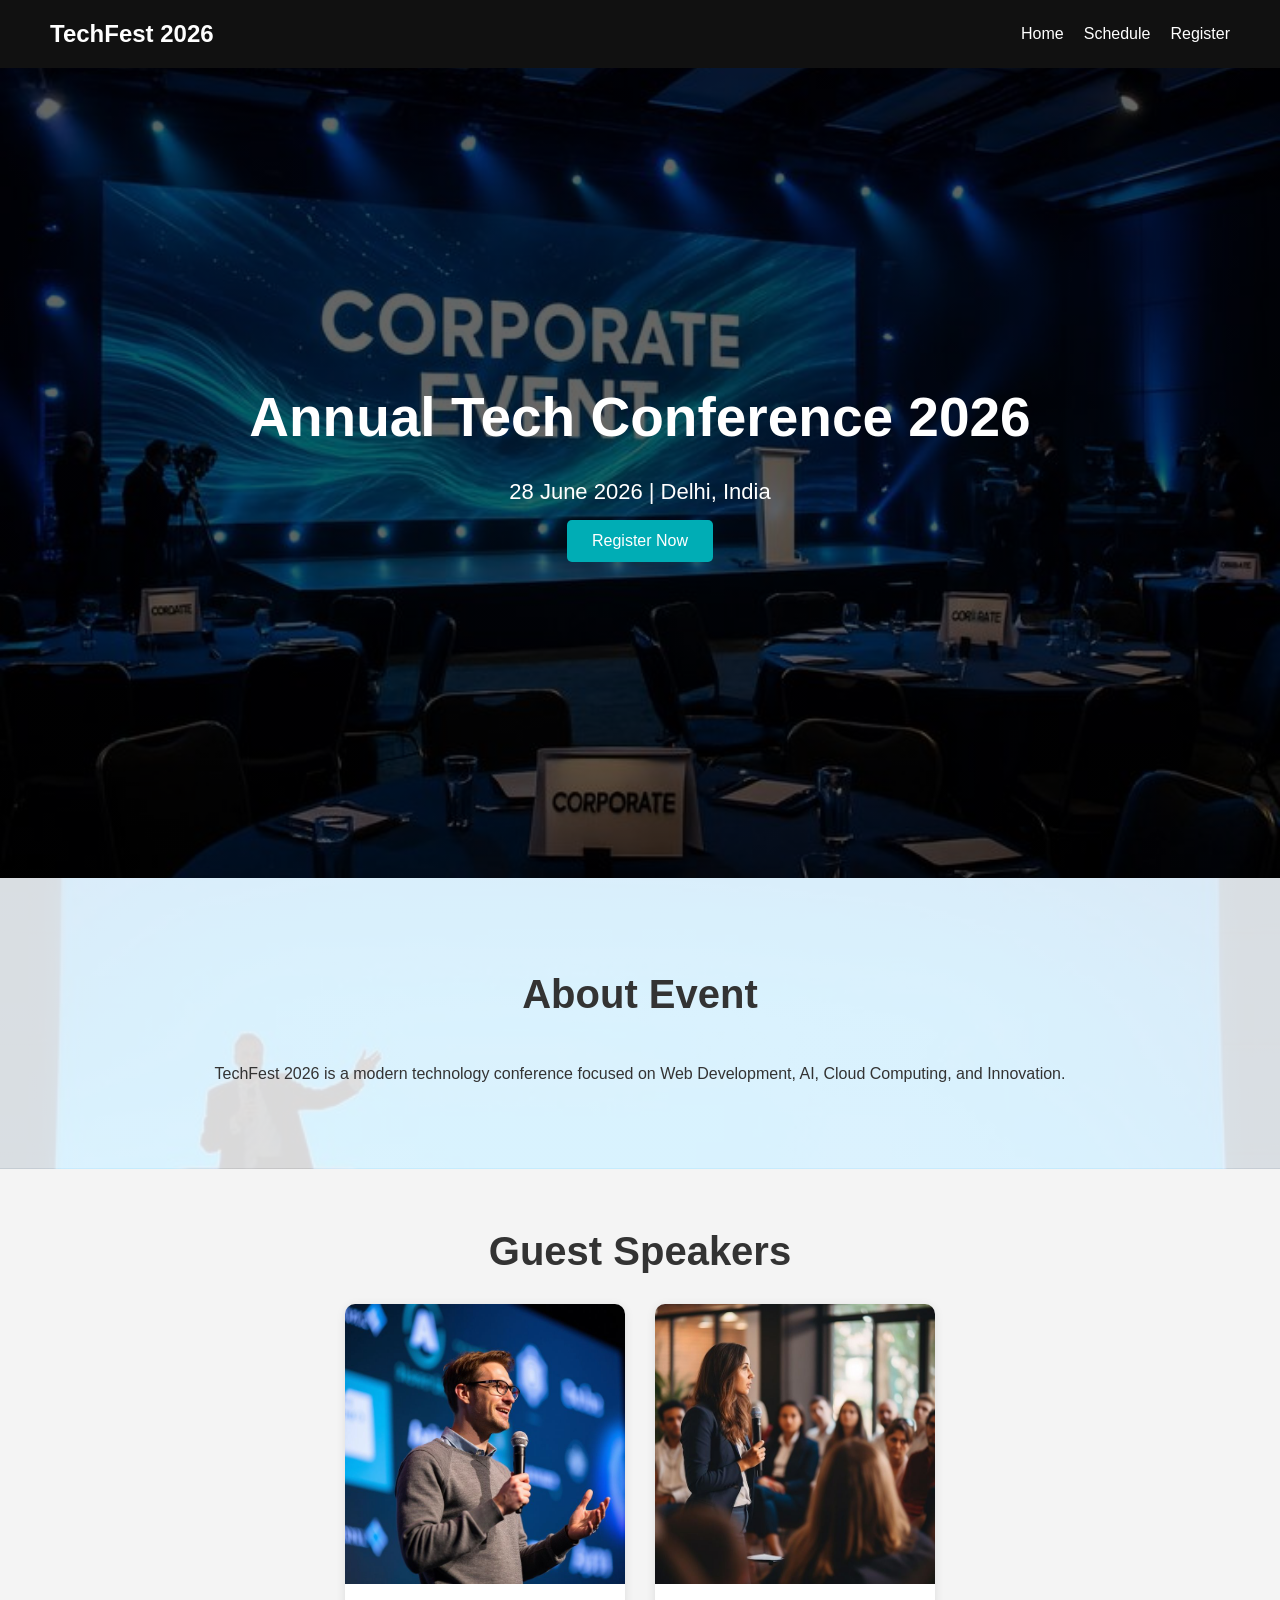
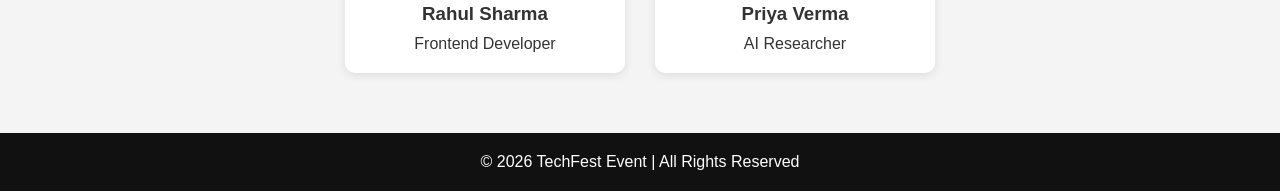
<file: index.html>
<!DOCTYPE html>
<html lang="en">
<head>
  <meta charset="UTF-8">
  <meta name="viewport" content="width=device-width, initial-scale=1.0">
  <title>TechFest 2026</title>
  <link rel="stylesheet" href="css/style.css">
</head>
<body>

  <!-- Navbar -->
  <header>
    <nav class="navbar">

      <h1 class="logo">TechFest 2026</h1>

      <ul class="nav-links">
        <li><a href="index.html">Home</a></li>
        <li><a href="schedule.html">Schedule</a></li>
        <li><a href="register.html">Register</a></li>
      </ul>

    </nav>
  </header>

  <!-- Hero Section -->
  <section class="hero">

    <div class="hero-content">

      <h2>Annual Tech Conference 2026</h2>

      <p>28 June 2026 | Delhi, India</p>

      <a href="register.html" class="btn">Register Now</a>

    </div>

  </section>

  <!-- About Event -->
  <section class="about-event">

    <h2>About Event</h2>

    <p>
      TechFest 2026 is a modern technology conference focused on Web Development,
      AI, Cloud Computing, and Innovation.
    </p>

  </section>

  <!-- Speakers Section -->
  <section class="speakers">

    <h2>Guest Speakers</h2>

    <div class="speaker-container">

      <div class="speaker-card">

        <img src="images/speaker1.jpg" alt="Speaker 1">

        <h3>Rahul Sharma</h3>

        <p>Frontend Developer</p>

      </div>

      <div class="speaker-card">

        <img src="images/speaker2.jpg" alt="Speaker 2">

        <h3>Priya Verma</h3>

        <p>AI Researcher</p>

      </div>

    </div>

  </section>

  <!-- Footer -->
  <footer>

    <p>© 2026 TechFest Event | All Rights Reserved</p>

  </footer>

</body>
</html>
</file>
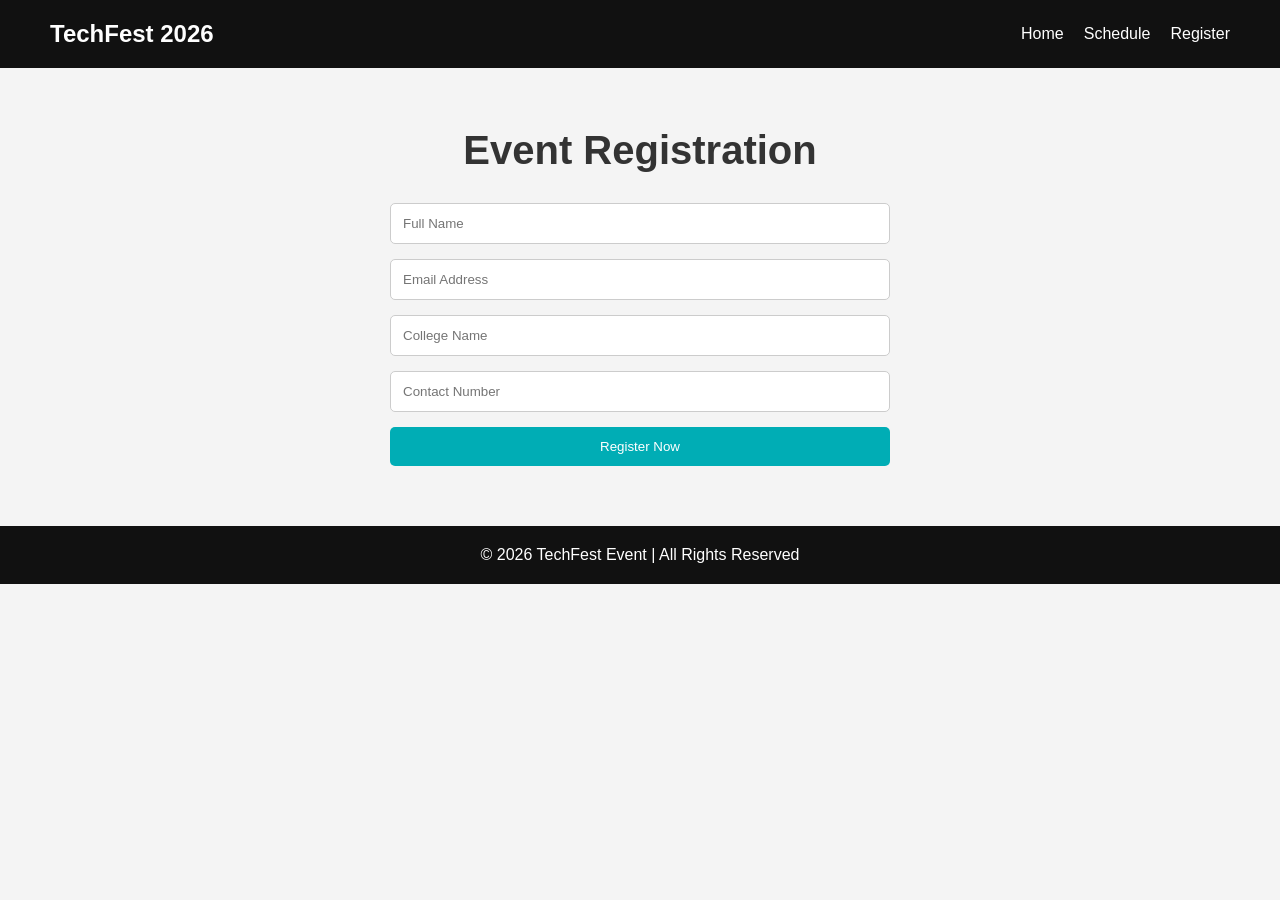
<file: register.html>
<!DOCTYPE html>
<html lang="en">
<head>
  <meta charset="UTF-8">
  <meta name="viewport" content="width=device-width, initial-scale=1.0">
  <title>Register - TechFest 2026</title>
  <link rel="stylesheet" href="css/style.css">
</head>
<body>

  <!-- Navbar -->
  <header>
    <nav class="navbar">

      <h1 class="logo">TechFest 2026</h1>

      <ul class="nav-links">
        <li><a href="index.html">Home</a></li>
        <li><a href="schedule.html">Schedule</a></li>
        <li><a href="register.html">Register</a></li>
      </ul>

    </nav>
  </header>

  <!-- Registration Form -->
  <section class="register-page">

    <h2>Event Registration</h2>

    <form>

      <input type="text" placeholder="Full Name" required>

      <input type="email" placeholder="Email Address" required>

      <input type="text" placeholder="College Name">

      <input type="tel" placeholder="Contact Number">

      <button type="submit">Register Now</button>

    </form>

  </section>

  <!-- Footer -->
  <footer>

    <p>© 2026 TechFest Event | All Rights Reserved</p>

  </footer>

</body>
</html>
</file>
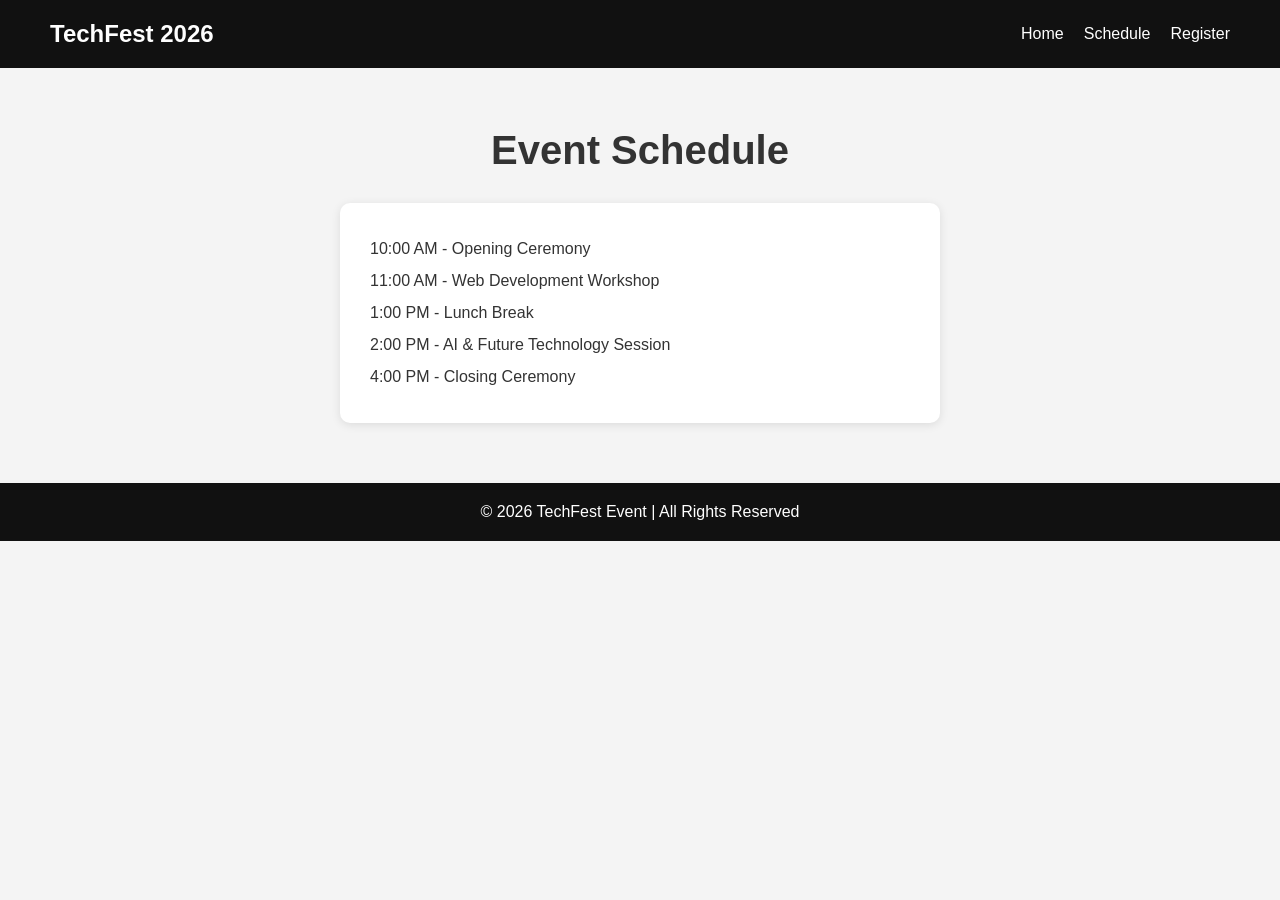
<file: schedule.html>
<!DOCTYPE html>
<html lang="en">
<head>
  <meta charset="UTF-8">
  <meta name="viewport" content="width=device-width, initial-scale=1.0">
  <title>Schedule - TechFest 2026</title>
  <link rel="stylesheet" href="css/style.css">
</head>
<body>

  <!-- Navbar -->
  <header>
    <nav class="navbar">

      <h1 class="logo">TechFest 2026</h1>

      <ul class="nav-links">
        <li><a href="index.html">Home</a></li>
        <li><a href="schedule.html">Schedule</a></li>
        <li><a href="register.html">Register</a></li>
      </ul>

    </nav>
  </header>

  <!-- Schedule Section -->
  <section class="schedule-page">

    <h2>Event Schedule</h2>

    <div class="schedule-box">

      <p>10:00 AM - Opening Ceremony</p>

      <p>11:00 AM - Web Development Workshop</p>

      <p>1:00 PM - Lunch Break</p>

      <p>2:00 PM - AI & Future Technology Session</p>

      <p>4:00 PM - Closing Ceremony</p>

    </div>

  </section>

  <!-- Footer -->
  <footer>

    <p>© 2026 TechFest Event | All Rights Reserved</p>

  </footer>

</body>
</html>
</file>
<file: css/style.css>
*{
  margin:0;
  padding:0;
  box-sizing:border-box;
  font-family:Arial, sans-serif;
}

body{
  background:#f4f4f4;
  color:#333;
}

/* Navbar */
.navbar{
  display:flex;
  justify-content:space-between;
  align-items:center;
  padding:20px 50px;
  background:#111;
}

.logo{
  color:white;
}

.nav-links{
  display:flex;
  list-style:none;
}

.nav-links li{
  margin-left:20px;
}

.nav-links a{
  color:white;
  text-decoration:none;
  transition:0.3s;
}

.nav-links a:hover{
  color:#00adb5;
}

/* Hero Section */

.hero{
  height:90vh;

  background:
  linear-gradient(rgba(0,0,0,0.6),
  rgba(0,0,0,0.6)),
  url('../images/banner.jpg');

  background-size:cover;
  background-position:center;

  display:flex;
  justify-content:center;
  align-items:center;

  text-align:center;
  color:white;
}

.hero-content h2{
  font-size:55px;
}

.hero-content p{
  font-size:22px;
  margin:15px 0;
}

.btn{
  display:inline-block;
  padding:12px 25px;
  background:#00adb5;
  color:white;
  text-decoration:none;
  border-radius:5px;
}

.btn:hover{
  background:#008891;
}

/* Sections */
section{
  padding:60px 10%;
}

section h2{
  text-align:center;
  margin-bottom:30px;
  font-size:40px;
}

/* About Event */
.about-event{
  text-align:center;
  line-height:1.8;
}

/* Speaker Cards */
.speaker-container{
  display:flex;
  justify-content:center;
  gap:30px;
  flex-wrap:wrap;
}

.speaker-card{
  width:280px;
  background:white;
  border-radius:10px;
  overflow:hidden;
  text-align:center;
  box-shadow:0 2px 10px rgba(0,0,0,0.1);
  transition:0.3s;
}

.speaker-card img{
  width:100%;
  height:280px;
  object-fit:cover;
}

.speaker-card h3{
  margin:15px 0 10px;
}

.speaker-card p{
  padding-bottom:20px;
}

.speaker-card:hover{
  transform:translateY(-5px);
}
.about-event{
  padding:80px 10%;

  background:
  linear-gradient(rgba(255,255,255,0.85),
  rgba(255,255,255,0.85)),
  url('../images/event-bg.jpg');

  background-size:cover;
  background-position:center;

  text-align:center;

  line-height:1.8;
}
/* Schedule */

.schedule-box{
  max-width:600px;
  margin:auto;
  background:white;
  padding:30px;
  border-radius:10px;
  box-shadow:0 2px 10px rgba(0,0,0,0.1);
  line-height:2;
}

/* Registration Form */
form{
  max-width:500px;
  margin:auto;
  display:flex;
  flex-direction:column;
}

form input{
  margin-bottom:15px;
  padding:12px;
  border:1px solid #ccc;
  border-radius:5px;
}

form button{
  padding:12px;
  border:none;
  background:#00adb5;
  color:white;
  border-radius:5px;
  cursor:pointer;
}

form button:hover{
  background:#008891;
}

/* Footer */
footer{
  background:#111;
  color:white;
  text-align:center;
  padding:20px;
}

/* Responsive Design */
@media(max-width:768px){

  .navbar{
    flex-direction:column;
  }

  .nav-links{
    margin-top:15px;
  }

  .hero-content h2{
    font-size:35px;
  }

  .speaker-container{
    flex-direction:column;
    align-items:center;
  }
}
</file>
